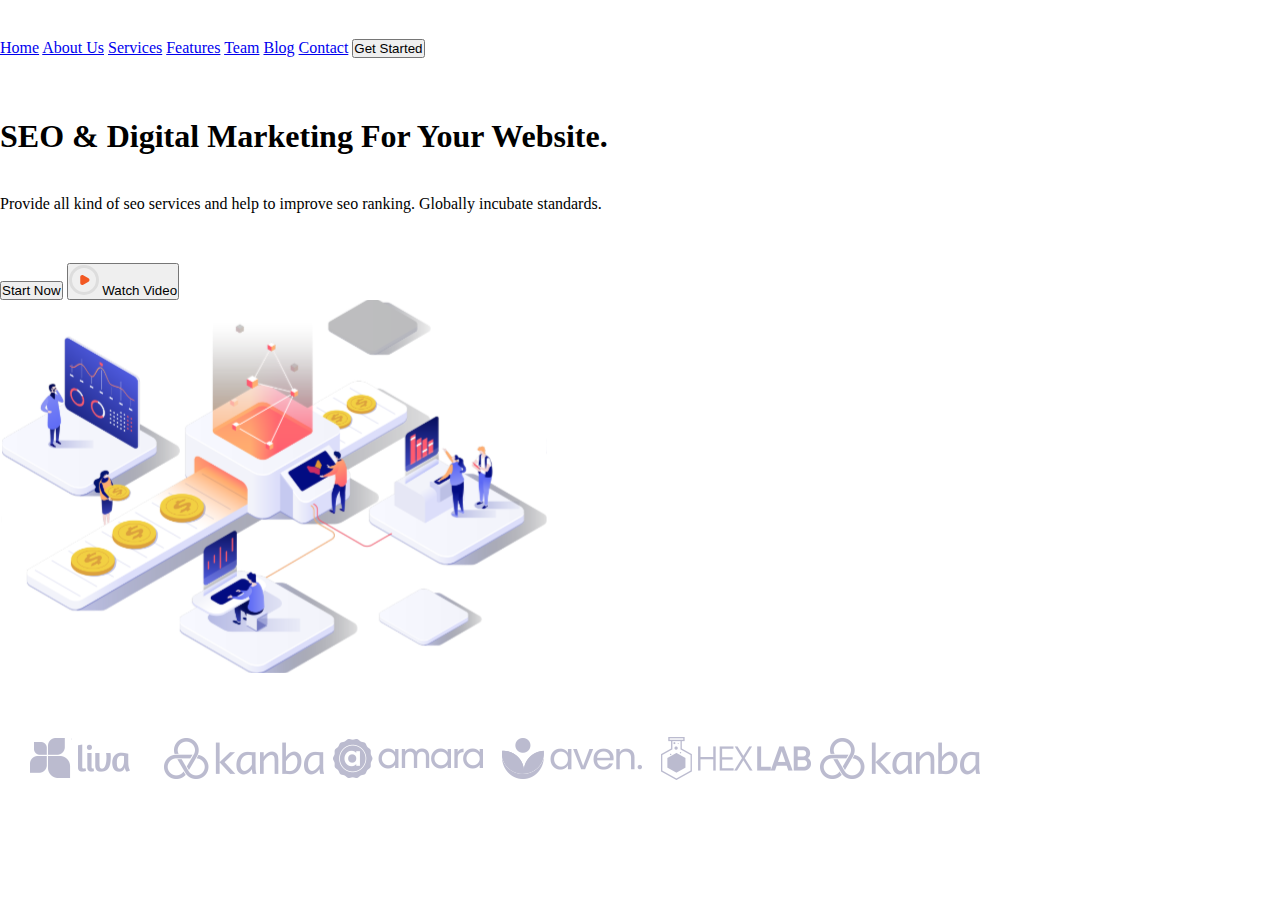
<file: HomeTask_3/Sheet_1/index.html>
<!DOCTYPE html>
<html lang="en">
<head>
    <meta charset="UTF-8">
    <meta name="viewport" content="width=device-width, initial-scale=1.0">
    <title>Home Task 3</title>
    <link rel="stylesheet" href="style.css">
</head>
<body>
    <div class="top">
        <div class="header">
            <a href="#">Home</a>
            <a href="#">About Us</a>
            <a href="#">Services</a>
            <a href="#">Features</a>
            <a href="#">Team</a>
            <a href="#">Blog</a>
            <a href="#">Contact</a>
            <button>Get Started</button>
        </div>
        <div class="top_content">
            <div class="top_info">
                <h1 class="title">SEO & Digital
                    Marketing For Your
                    Website.</h1>
                    <p>Provide all kind of seo services and help to improve
                        seo ranking. Globally incubate standards.</p>
                <div class="top_button">
                    <button>Start Now</button>
                    <button><img src="img/icon.svg" alt="icon play"> Watch Video</button>
                </div>
            </div>
            <img src="img/Image.svg" alt="picture">
        </div>
        <div class="logos">
            <img src="img/1.svg" alt="1">
            <img src="img/6.svg" alt="6">
            <img src="img/3.svg" alt="3">
            <img src="img/4.svg" alt="4"> 
            <img src="img/5.svg" alt="5"> 
            <img src="img/6.svg" alt="6">
        </div>
    </div>
</body>
</html>
</file>
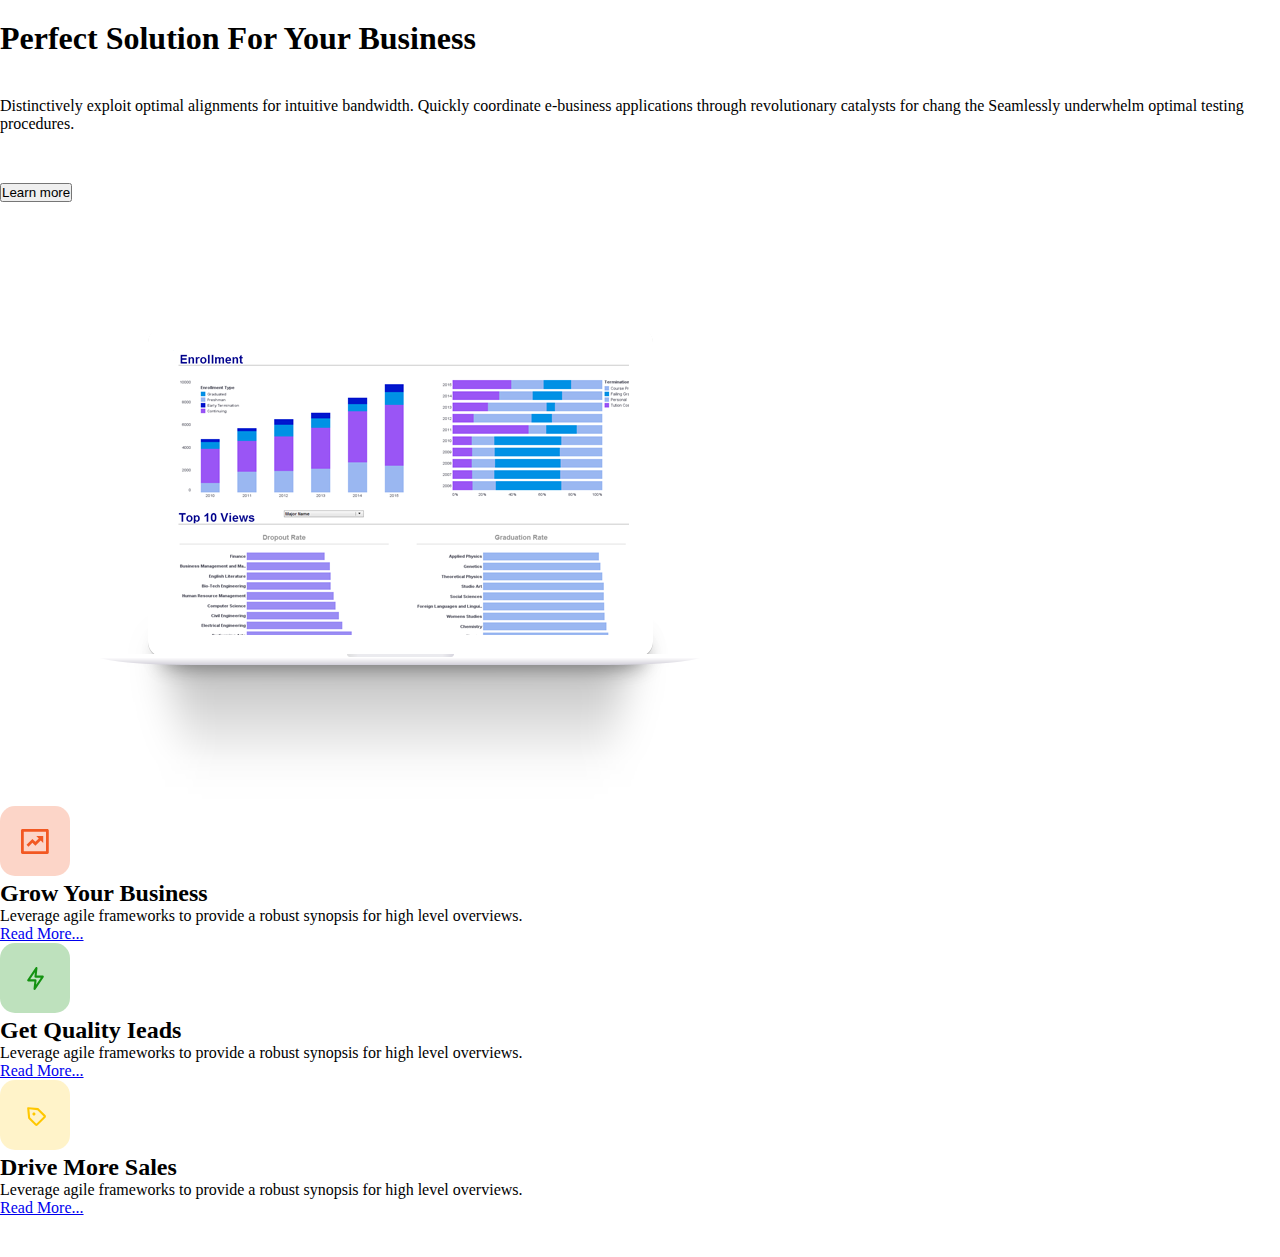
<file: HomeTask_3/Sheet_2/index.html>
<!DOCTYPE html>
<html lang="en">
<head>
    <meta charset="UTF-8">
    <meta name="viewport" content="width=device-width, initial-scale=1.0">
    <title>sheet 2</title>
<link rel="stylesheet" href="style.css">
</head>
<body>
    <div class="Top">
        <div class="Top_content">
            <div class="top_content_info">
                <h1 class="title"> Perfect Solution For
                    Your Business </h1>
                    <p>Distinctively exploit optimal alignments for intuitive bandwidth. Quickly
                        coordinate e-business applications through revolutionary catalysts for
                        chang the Seamlessly underwhelm optimal testing procedures.</p>
                        <button class="button">Learn more</button>
            </div>
            <img src="img/Mockup.svg" alt="foto content">
        </div>
        <div class="bottom_content">
            <div class="Botom_content_1">
                <img src="img/icon1.svg" alt="icon1">
                <h2>Grow Your Business</h2>
                <p>Leverage agile frameworks to provide a robust synopsis for high level overviews.</p>
                <a class="reference" href="#">Read More...</a>
            </div>
            <div class="Botom_content_2">
                <img src="img/icon2.svg" alt="icon2">
                <h2>Get Quality Ieads</h2>
                <p>Leverage agile frameworks to provide a robust synopsis for high level overviews.</p>
                <a class="reference" href="#">Read More...</a>
            </div>
            <div class="Botom_content_3">
                <img src="img/icon3.svg" alt="icon3">
                <h2>Drive More Sales</h2>
                <p>Leverage agile frameworks to provide a robust synopsis for high level overviews.</p>
                <a class="reference" href="#">Read More...</a>
            </div>
        </div>
    </div>
    
</body>
</html>
</file>
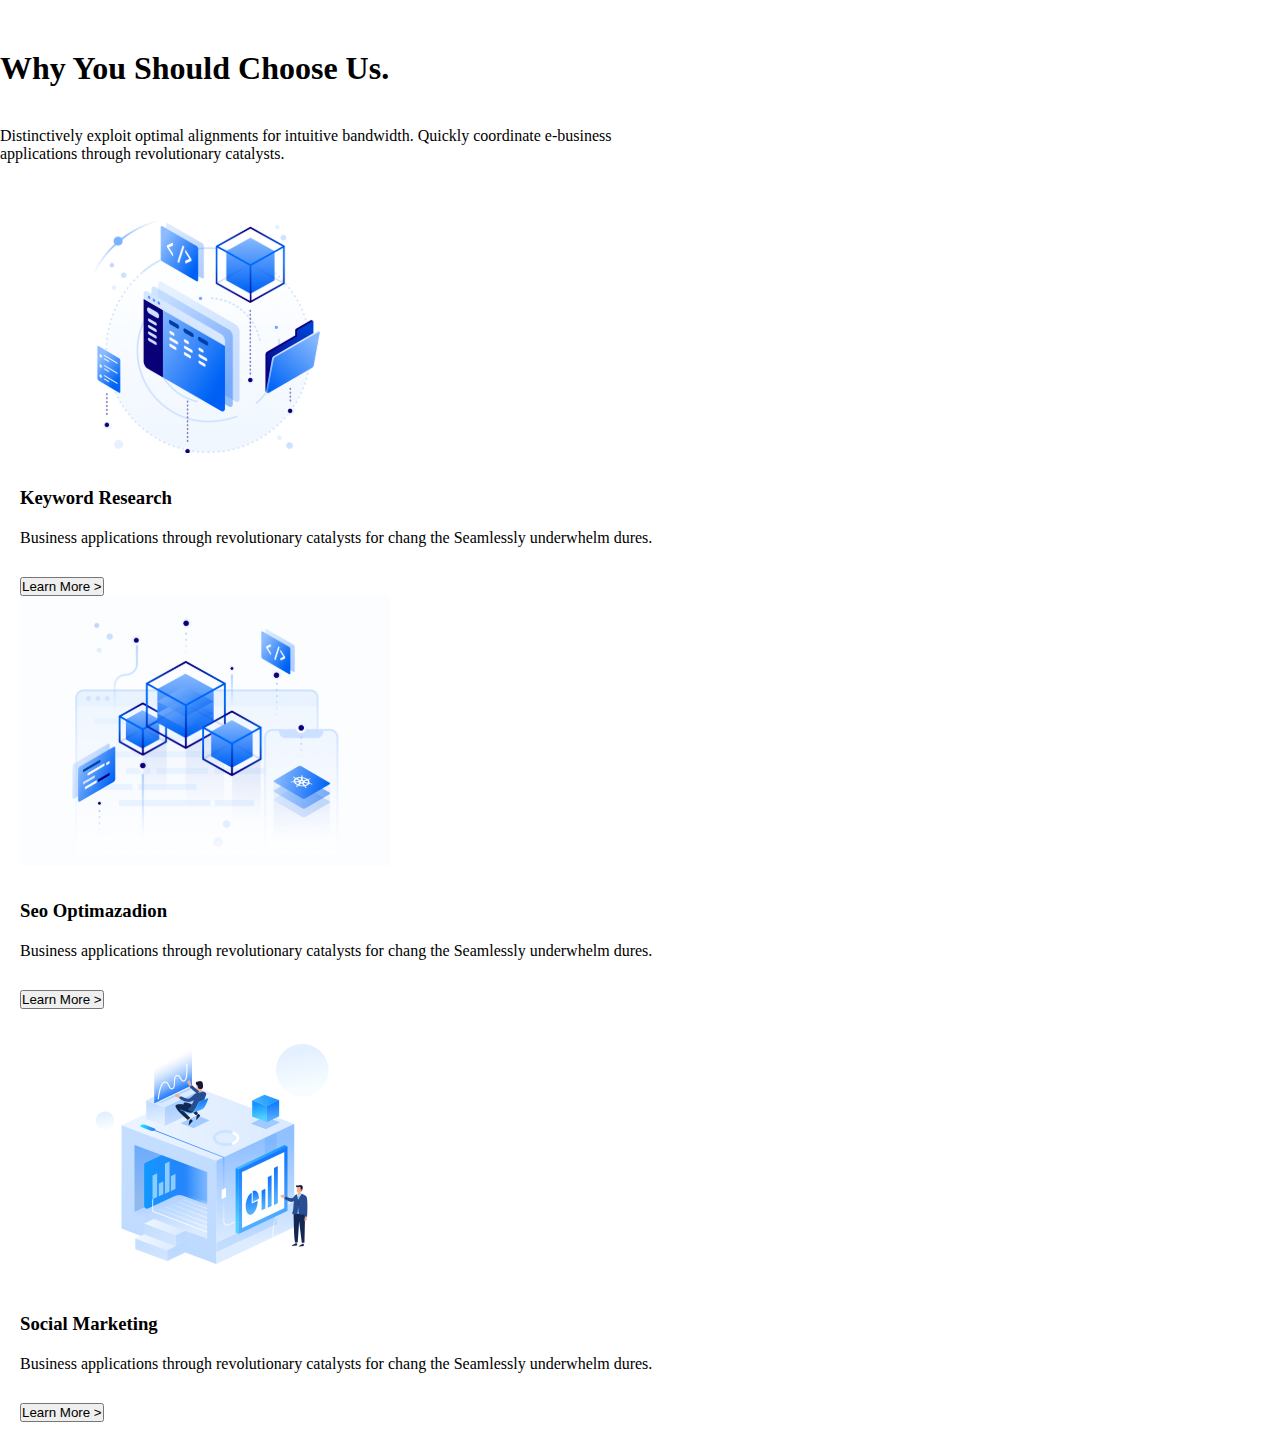
<file: HomeTask_3/Sheet_3/index.html>
<!DOCTYPE html>
<html lang="en">
<head>
    <meta charset="UTF-8">
    <meta name="viewport" content="width=device-width, initial-scale=1.0">
    <title>sheet 3</title>
<link rel="stylesheet" href="style.css">
</head>
<body>
  <h1 class="title"> Why You Should Choose Us. </h1>
  <p>Distinctively exploit optimal alignments for intuitive bandwidth. Quickly coordinate e-business <br>
applications through revolutionary catalysts.</p>
<div class="top">
<div class="top_content">
    <div class="top_content1">
        <img src="img/illustration1.svg" alt="illustration1">
        <h3 class="title_content"> Keyword Research</h3>
        <p class="text">Business applications through revolutionary catalysts for chang the Seamlessly underwhelm dures.</p>
        <button class="button">  Learn More > </button>
    </div>
    <div class="top_content2">
        <img src="img/illustration2.svg" alt="illustration2">
        <h3 class="title_content"> Seo Optimazadion</h3>
        <p class="text">Business applications through revolutionary catalysts for chang the Seamlessly underwhelm dures.</p>
        <button class="button">  Learn More > </button>
    </div>
    <div class="top_content3">
        <img src="img/illustration3.svg" alt="illustration3">
        <h3 class="title_content"> Social Marketing</h3>
        <p class="text">Business applications through revolutionary catalysts for chang the Seamlessly underwhelm dures.</p>
        <button class="button">  Learn More > </button>
    </div>
</div>
</div>   
</body>
</html>
</file>
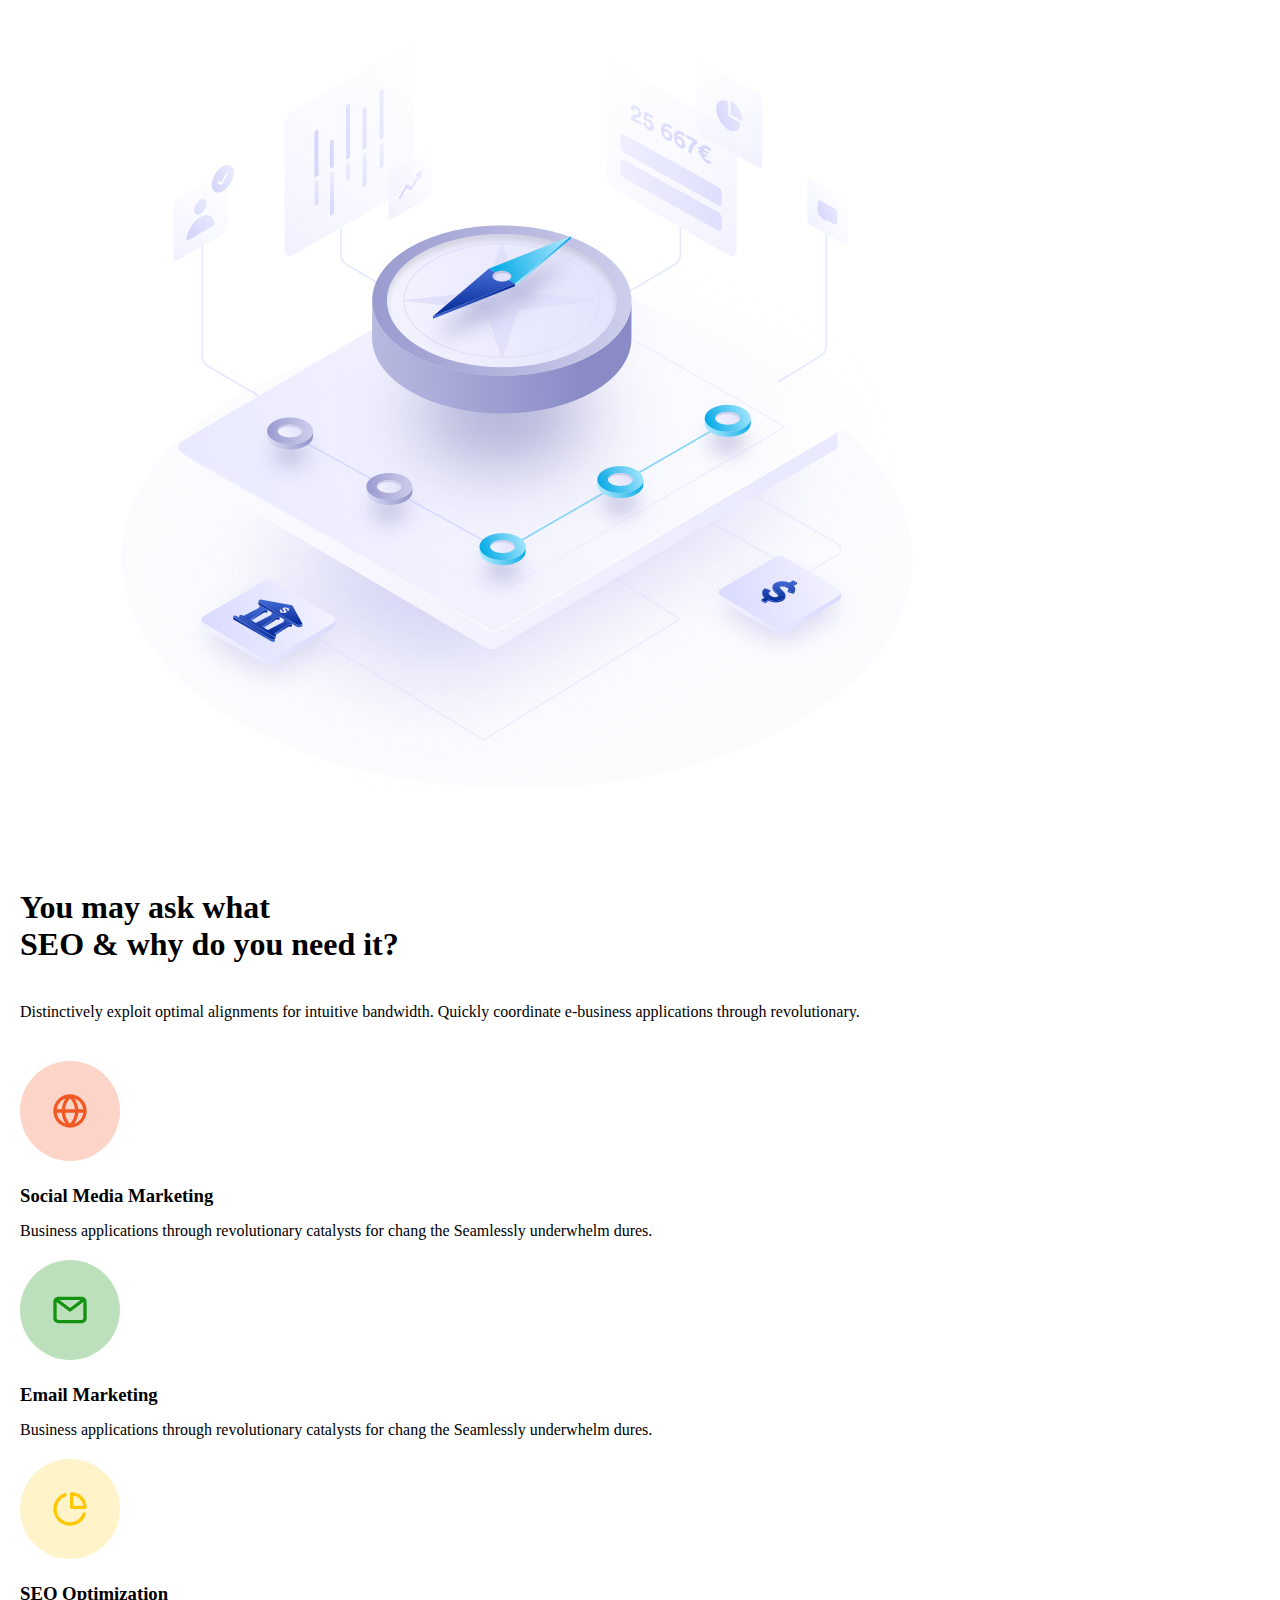
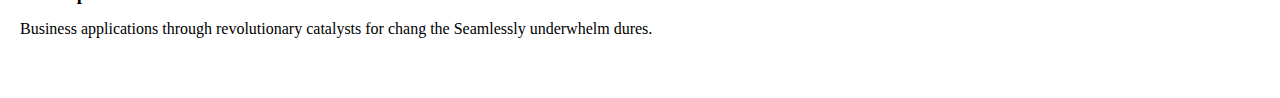
<file: HomeTask_3/Sheet_4/index.html>
<!DOCTYPE html>
<html lang="en">
<head>
    <meta charset="UTF-8">
    <meta name="viewport" content="width=device-width, initial-scale=1.0">
    <title>sheet 4</title>
<link rel="stylesheet" href="style.css">
</head>
<body>
 <div class="top">
    <img src="img/image.svg" alt="image">
    <div class="top_content">
        <h1 class="title">You may ask what <br>
            SEO & why do you need it?</h1>
            <p class="text">Distinctively exploit optimal alignments for intuitive bandwidth. Quickly coordinate e-business applications through revolutionary.</p>
        <div class="top_content_add">
            <img src="img/Icon1.svg" alt="Icon1">
            <h3 class="header_add">Social Media Marketing</h3>
            <p>Business applications through revolutionary catalysts
                for chang the Seamlessly underwhelm dures.</p>
        </div>
        <div class="top_content_add">
            <img src="img/Icon2.svg" alt="Icon2">
            <h3 class="header_add">Email Marketing</h3>
            <p>Business applications through revolutionary catalysts
                for chang the Seamlessly underwhelm dures.</p>
        </div>
        <div class="top_content_add">
            <img src="img/Icon3.svg" alt="Icon3">
            <h3 class="header_add">SEO Optimization</h3>
            <p>Business applications through revolutionary catalysts
                for chang the Seamlessly underwhelm dures.</p>
        </div>
    </div>
 </div>
</body>
</html>
</file>
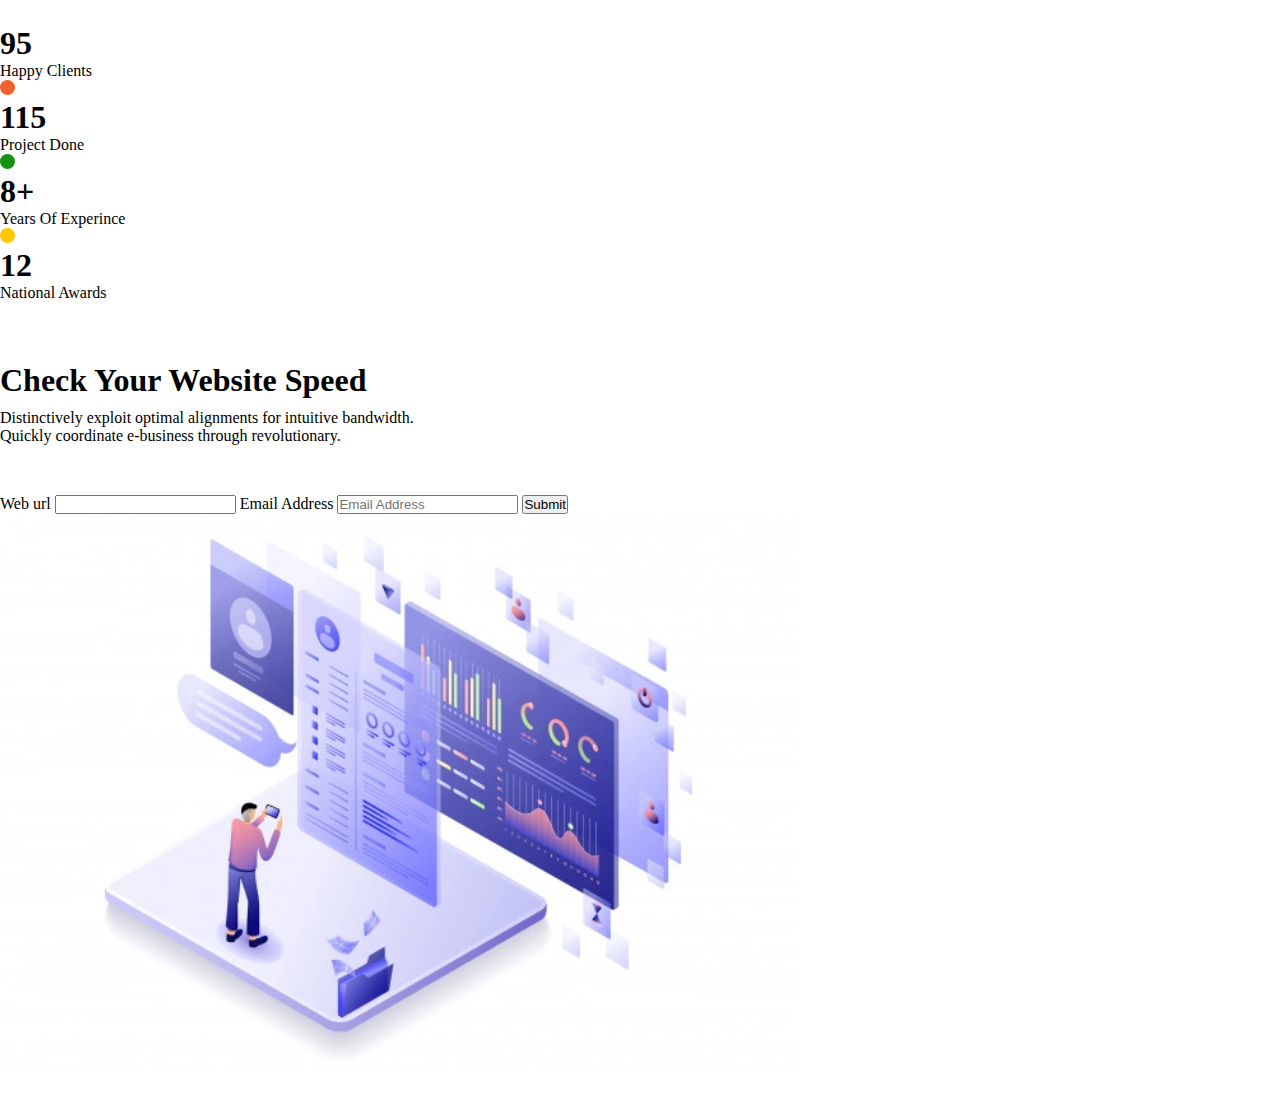
<file: HomeTask_3/Sheet_5/index.html>
<!DOCTYPE html>
<html lang="en">
<head>
    <meta charset="UTF-8">
    <meta name="viewport" content="width=device-width, initial-scale=1.0">
    <title>sheet 5</title>
<link rel="stylesheet" href="style.css">
</head>
<body>
    <div class="top">
        <div class="top_header">
            <div class="top_header_1">
                <h1>95</h1>
                <p>Happy Clients</p>
                <img src="img/Ellipse 4.svg" alt="Ellipse">
            </div>
            <div class="top_header_2">
                <h1>115</h1>
                <p>Project Done</p>
                <img src="img/Ellipse 5.svg" alt="Ellipse">
            </div>
            <div class="top_header_3">
                <h1>8+</h1>
                <p>Years Of Experince</p>
                <img src="img/Ellipse 6.svg" alt="Ellipse">
            </div>
            <div class="top_header_4">
                <h1>12</h1>
                <p>National Awards</p>
            </div>
        </div>
        <div class="top_content">
            <div class="top_content_text">
                <h1 class="top_content_text_header">Check Your Website Speed </h1>
                <p class="text">Distinctively exploit optimal alignments for intuitive bandwidth.<br>
                Quickly coordinate e-business through revolutionary.</p>
                <form action="#">
                    Web url <input class="inpClass" type="text" placeholder="">
                    Email Address <input class="inpClass" type="email" placeholder="Email Address">
                    <button class="btn" type="submit">Submit</button>
                </form>

            </div>  

                <img src="img/illustration.svg" alt="illustration">
            
            
        </div>
    </div>

</body>
</html>
</file>
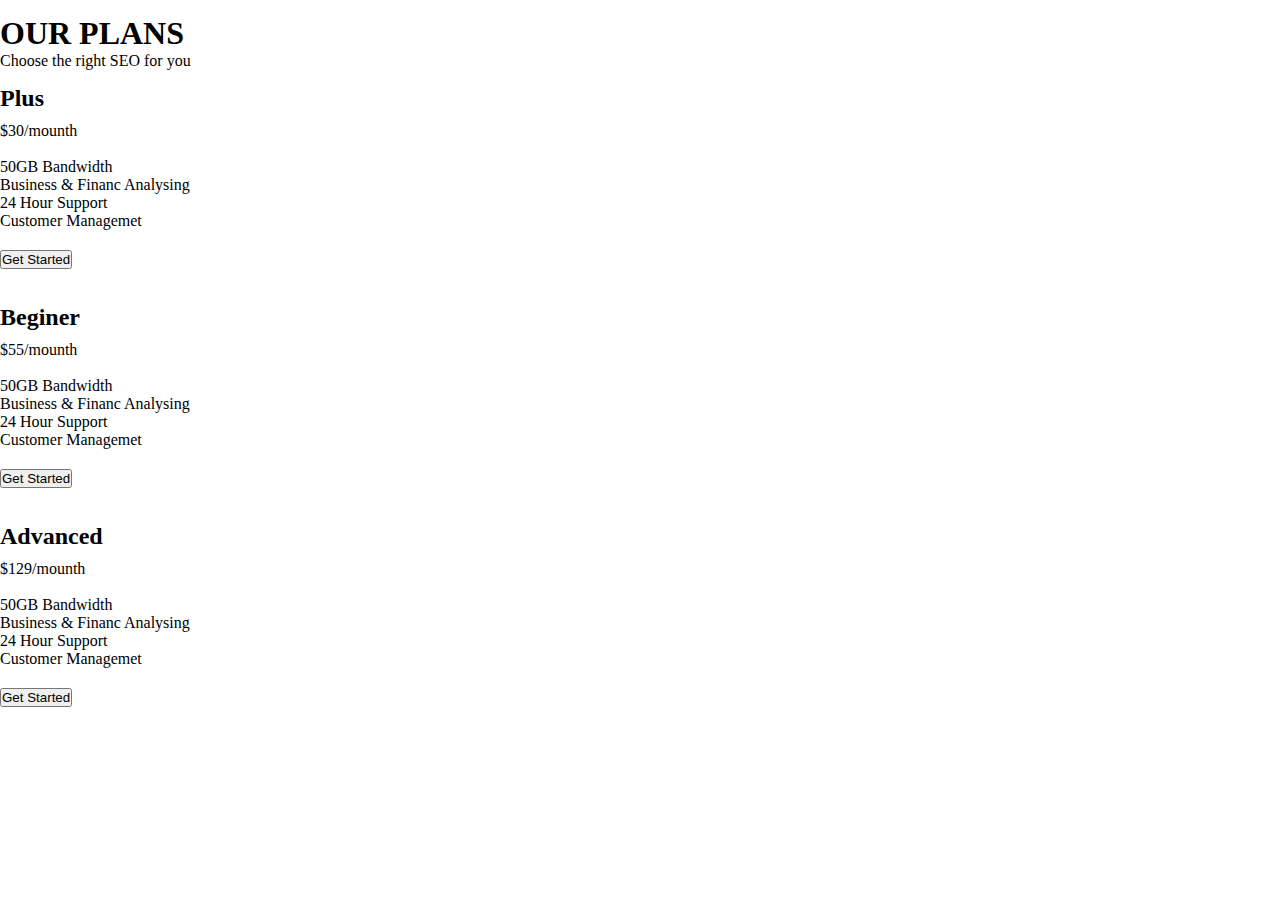
<file: HomeTask_3/Sheet_6/index.html>
<!DOCTYPE html>
<html lang="en">
<head>
    <meta charset="UTF-8">
    <meta name="viewport" content="width=device-width, initial-scale=1.0">
    <title>sheet 6</title>
<link rel="stylesheet" href="style.css">
</head>
<body>
    <div class="top">
        <h1 class="header"> OUR PLANS</h1>
        <p class="text">Choose the right SEO for you</p>
        <div class="top_content_1">
            <h2 class="header_top_content">Plus</h2>
            <p class="Big_Text">$30/mounth</p>  <br>
            <p>50GB Bandwidth<br>
                Business & Financ Analysing<br>
                24 Hour Support<br>
                Customer Managemet</p>
                <button class="button">Get Started</button>

        </div>
        <div class="top_content_2">
            <h2 class="header_top_content">Beginer</h2>
            <p class="Big_Text">$55/mounth</p>  <br>
            <p>50GB Bandwidth<br>
                Business & Financ Analysing<br>
                24 Hour Support<br>
                Customer Managemet</p>
                <button class="button">Get Started</button>
        </div>
        <div class="top_content_3">
            <h2 class="header_top_content">Advanced</h2>
            <p class="Big_Text">$129/mounth</p>  <br>
            <p>50GB Bandwidth<br>
                Business & Financ Analysing<br>
                24 Hour Support<br>
                Customer Managemet</p>
                <button class="button">Get Started</button>
        </div>


    </div>

</body>
</html>
</file>
<file: HomeTask_3/Sheet_1/style.css>
*{
    margin: 0;
    padding: 0;
}
.top{
    padding-bottom: 99px;
}
.header{
    margin-top: 39px;
    margin-bottom: 39px;
}
.top_content{
    margin-top: 60px;
    margin-bottom: 57px;
}
.title{
    margin-bottom: 40px;
}
.top_button{
    margin-top: 50px;
}
</file>
<file: HomeTask_3/Sheet_2/style.css>
*{
    margin: 0;
    padding: 0;
}
.top{
    margin-top: 20px;
    padding-bottom: 20px;
}

.top_content{
    margin-top: 20px;
    margin-bottom: 60px;
}
.title{
    margin-top: 20px;
    margin-bottom: 40px;
}
.top_button{
    margin-top: 50px;
}
.button{
    margin-top: 50px;
}
.bottom_content{
    margin-bottom: 40px;
}
</file>
<file: HomeTask_3/Sheet_3/style.css>
*{
    margin: 0;
    padding: 0;
}
.top_content{
    padding: 20px;
    padding-bottom: 20px;
}

.title_content{
    margin-top: 30px;
    margin-bottom: 20px;
}
.title{
    margin-top: 50px;
    margin-bottom: 40px;
}
.button{
    margin-top: 30px;
}
</file>
<file: HomeTask_3/Sheet_4/style.css>
*{
    margin: 0;
    padding: 0;
}
.top{
    padding-top: 15px;
    padding-bottom: 20px;
}
.top_content{
    padding: 20px;
    padding-bottom: 20px;
}

.title{
    margin-top: 50px;
    margin-bottom: 40px;
}


.text{
    margin-bottom: 40px;
}
.header_add{
    margin-top: 20px;
    margin-bottom: 15px;
}
.top_content_add{
    margin-top: 20px;
    margin-bottom: 20px;
}
</file>
<file: HomeTask_3/Sheet_5/style.css>
*{
    margin: 0;
    padding: 0;
}
.top{
    padding-top: 15px;
    padding-bottom: 30px;
}
.top_header{
    margin-top: 10px;
    margin-bottom: 30px;
}

.top_content_text_header{
    margin-top: 60px;
    
}


.text{
    margin-top: 10px;
    margin-bottom: 50px;
}
</file>
<file: HomeTask_3/Sheet_6/style.css>
*{
    margin: 0;
    padding: 0;
}
.top{
    padding-top: 15px;
    padding-bottom: 30px;
}
.header_top_content{
    margin-top: 15px;
    margin-bottom: 10px;
}

.button{
    margin-top: 20px;
    margin-bottom: 20px; 
}
</file>
